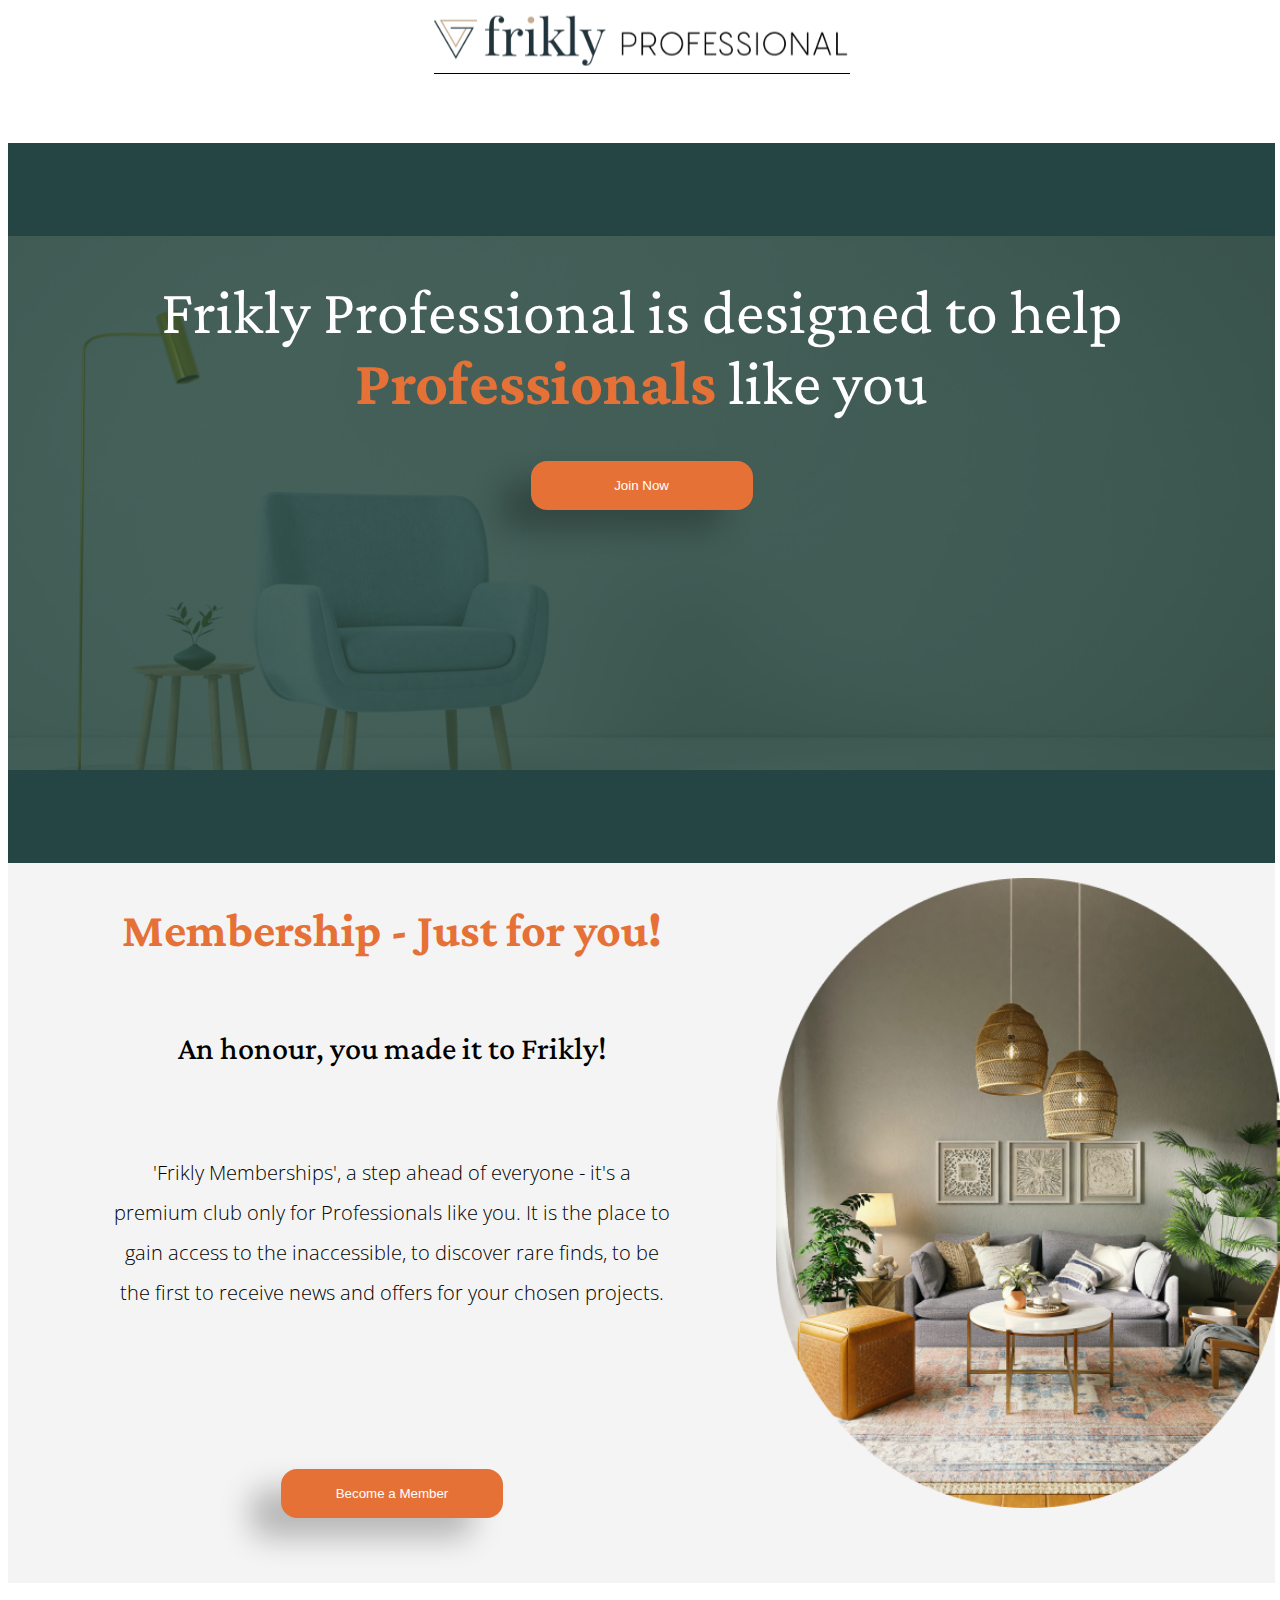
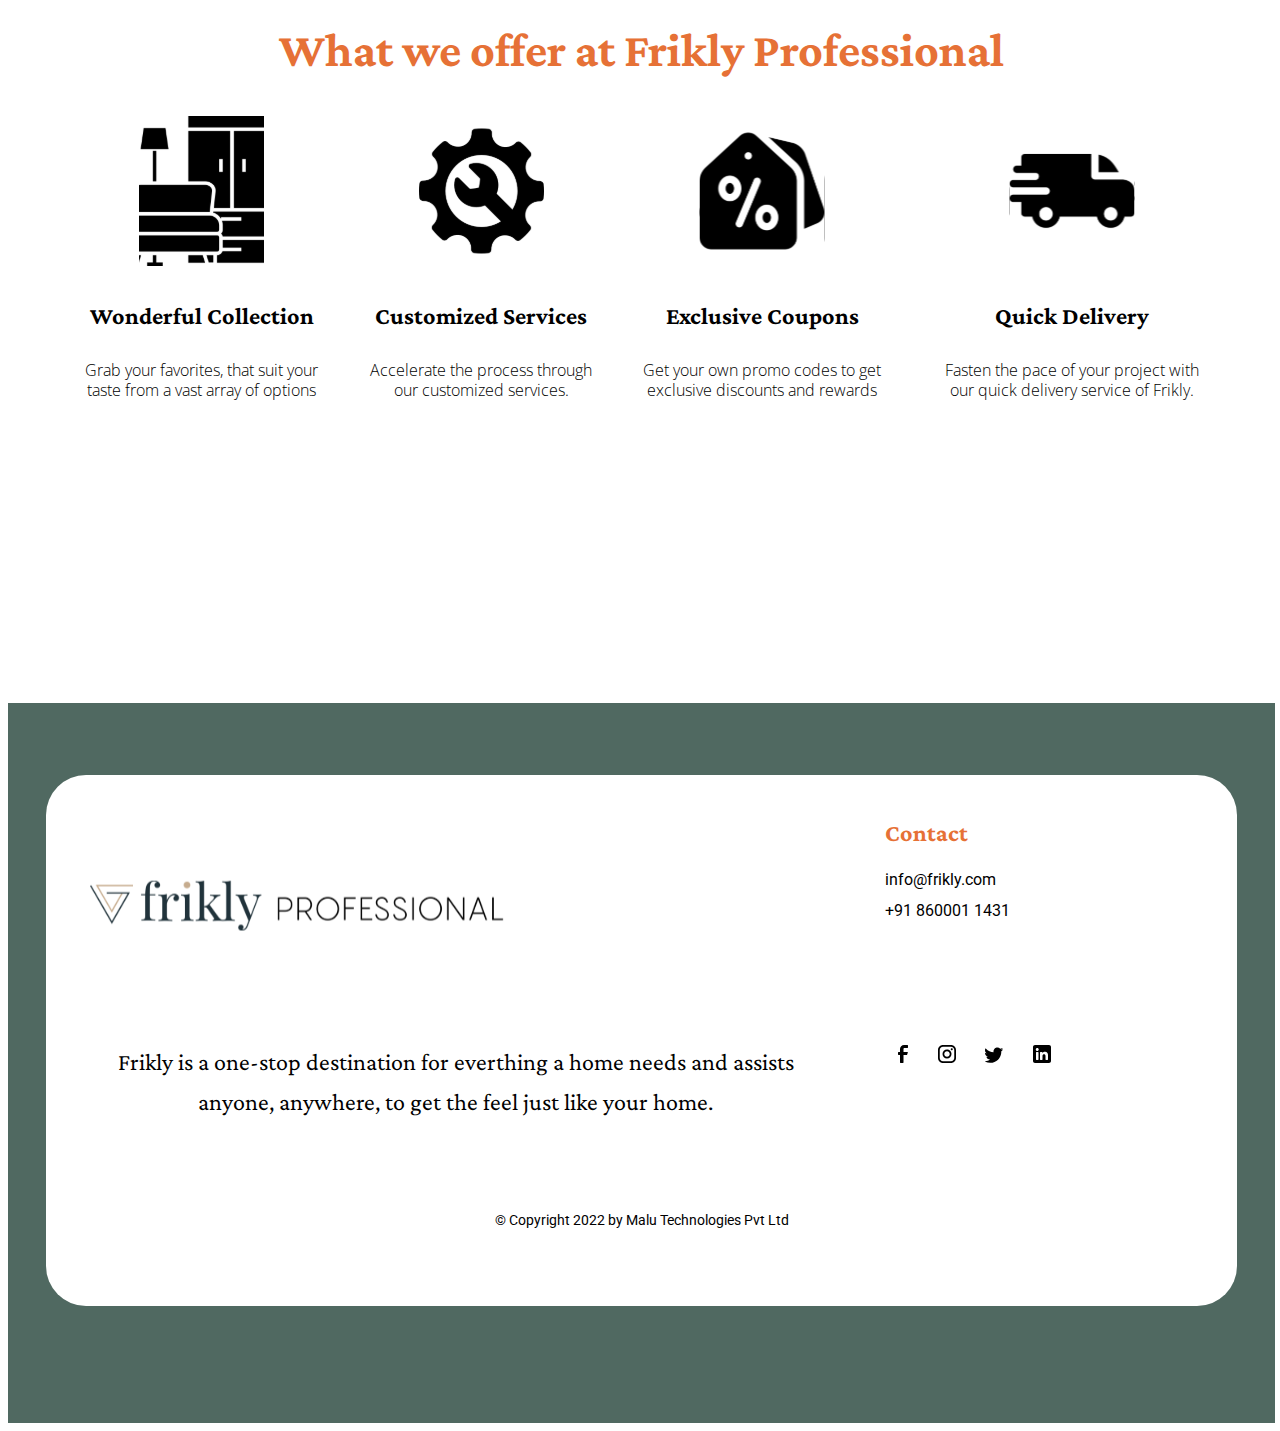
<file: Task3NewM/index.html>
<!DOCTYPE html>
<html lang="en">
<head>
    <meta charset="UTF-8">
    <meta name="viewport" content="width=device-width, initial-scale=1.0">
    <title>Frikly</title>
    <link rel="stylesheet" href="./styles.css">
    <link rel="preconnect" href="https://fonts.googleapis.com">
<link rel="preconnect" href="https://fonts.gstatic.com" crossorigin>
<link href="https://fonts.googleapis.com/css2?family=Crimson+Pro:wght@400;500;700&family=Open+Sans:wght@300&family=Poppins:wght@100;500;600&family=Roboto:wght@300;400;500;900&display=swap" rel="stylesheet">
</head>
<body>
    <header>
        <img src="./assets/image 1.svg" alt="Frikly logo">
    </header>
    <main>
        <section id="section1">
            <h1>Frikly Professional is designed to help <span id="orangeword">Professionals</span> like you</h1>
            <button type="button">Join Now</button>
        </section>
        <section id="section2">
            <h2>Membership - Just for you!</h2>
            <h3>An honour, you made it to Frikly!</h3>
            <p>'Frikly Memberships', a step ahead of everyone - it's a premium club only for Professionals like you. It is the place to gain access to the inaccessible, to discover rare finds, to be the first to receive news and offers for your chosen projects.</p>
            <button>Become a Member</button>
            <img src="./assets/Rectangle 12.png" alt="Photo of Interior">
        </section>
        <section id="section3">
            <h2>What we offer at Frikly Professional</h2>
            <div><section>
                <img src="./assets/furniture (1) 1.svg" alt="Furniture icon">
                <h4>Wonderful Collection</h4>
                <p>Grab your favorites, that suit your taste from a vast array of options</p>
            </section>
            <section>
                <img src="./assets/repairing-service 1.svg" alt="Service icon">
                <h4>Customized Services</h4>
                <p>Accelerate the process through our customized services.</p>
            </section>
            <section>
                <img src="./assets/coupon (1) 1.svg" alt="Coupon icon">
                <h4>Exclusive Coupons</h4>
                <p>Get your own promo codes to get exclusive discounts and rewards</p>
            </section>
            <section>
                <img src="./assets/fast-delivery 1.svg" alt="Delivery icon">
                <h4>Quick Delivery</h4>
                <p>Fasten the pace of your project with our quick delivery service of Frikly.</p>
            </section></div>
        </section>
    </main>
    <footer>
        <section>
            <img src="./assets/image 1.svg" alt="Frikly Logo">
            <div id="moto"> <p>Frikly is a one-stop destination for everthing a home needs and assists anyone, anywhere, to get the feel just like your home.</p> </div>
            <div id="contacts"> 
                <h4>Contact</h4>
                <p>info@frikly.com</p>
                <p>+91 860001 1431</p>
            </div>
            <div id="socials">
                <a href="" target="_blank" rel="noopener noreferrer"> <img src="./assets/Vector (1).svg" alt="Facebook icon"></a>
                <a href="" target="_blank" rel="noopener noreferrer"> <img src="./assets/Vector (2).svg" alt="Instagram icon"></a>
                <a href="" target="_blank" rel="noopener noreferrer"> <img src="./assets/Vector (3).svg" alt="Twitter icon"></a>
                <a href="" target="_blank" rel="noopener noreferrer"> <img src="./assets/Vector (4).svg" alt="LinkedIn icon"></a>
            </div>
            <div id="copy">
                <p> © Copyright 2022 by Malu Technologies Pvt Ltd</p>
            </div>
        </section>
    </footer>
</body>
</html>
</file>
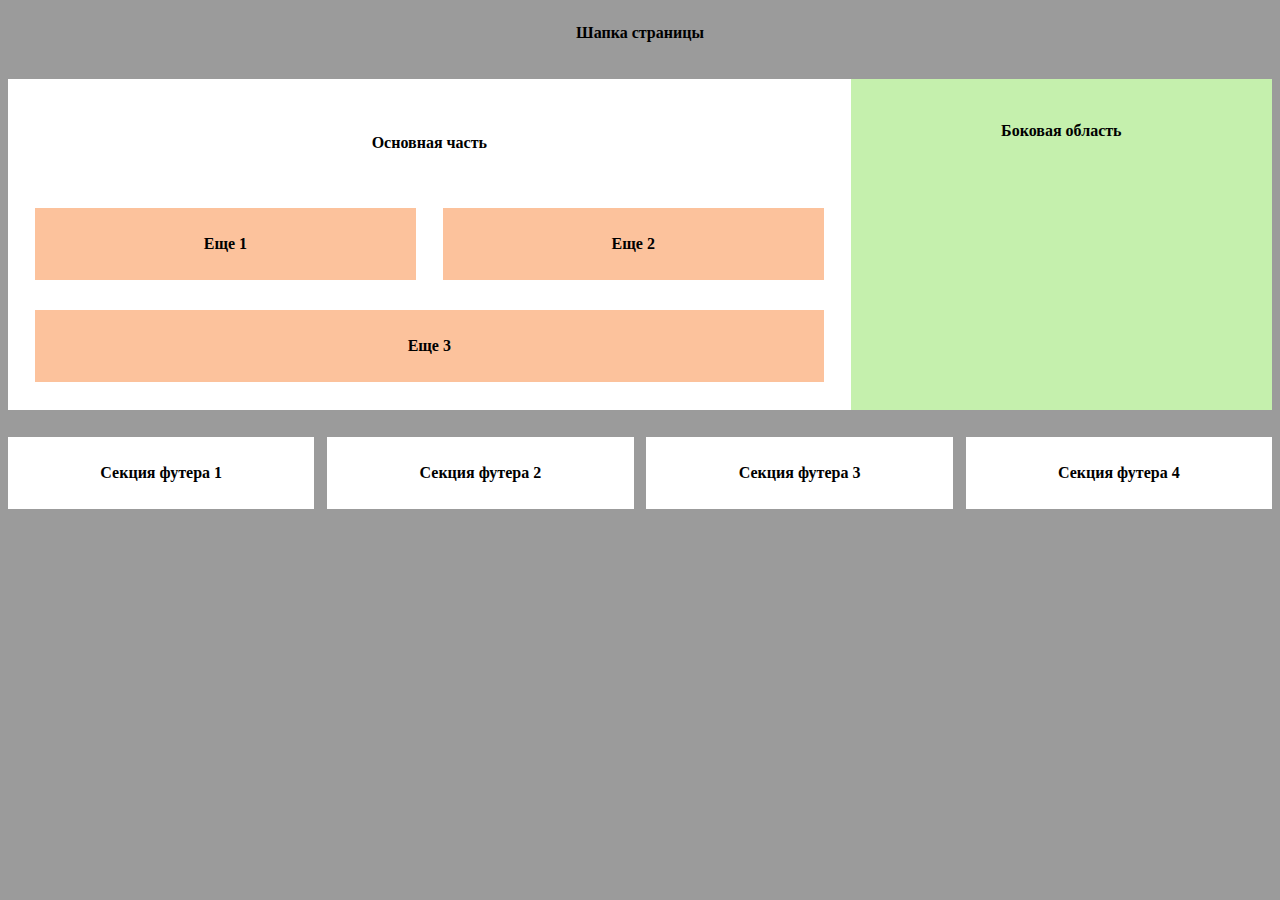
<file: Task2/Adapt/index.html>
<!DOCTYPE html>
<html lang="en">
<head>
    <meta charset="UTF-8">
    <meta name="viewport" content="width=device-width, initial-scale=1.0">
    <title>Document</title>
    <link rel="stylesheet" href="./styles.css">
</head>
<body>
    <header>
        <p>Шапка страницы</p>
    </header>
    <main>
        <section class="section">
            <div id="item-1">Основная часть</div>
            <div id="item-2">Еще 1</div>
            <div id="item-3">Еще 2</div>
            <div id="item-4">Еще 3</div>
        </section>
        <aside class="aside">
            <p>Боковая область</p>
        </aside>
    </main>
    <footer>
        <div class="footsect">Секция футера 1</div>
        <div class="footsect">Секция футера 2</div>
        <div class="footsect">Секция футера 3</div>
        <div class="footsect">Секция футера 4</div>
    </footer>
</body>
</html>
</file>
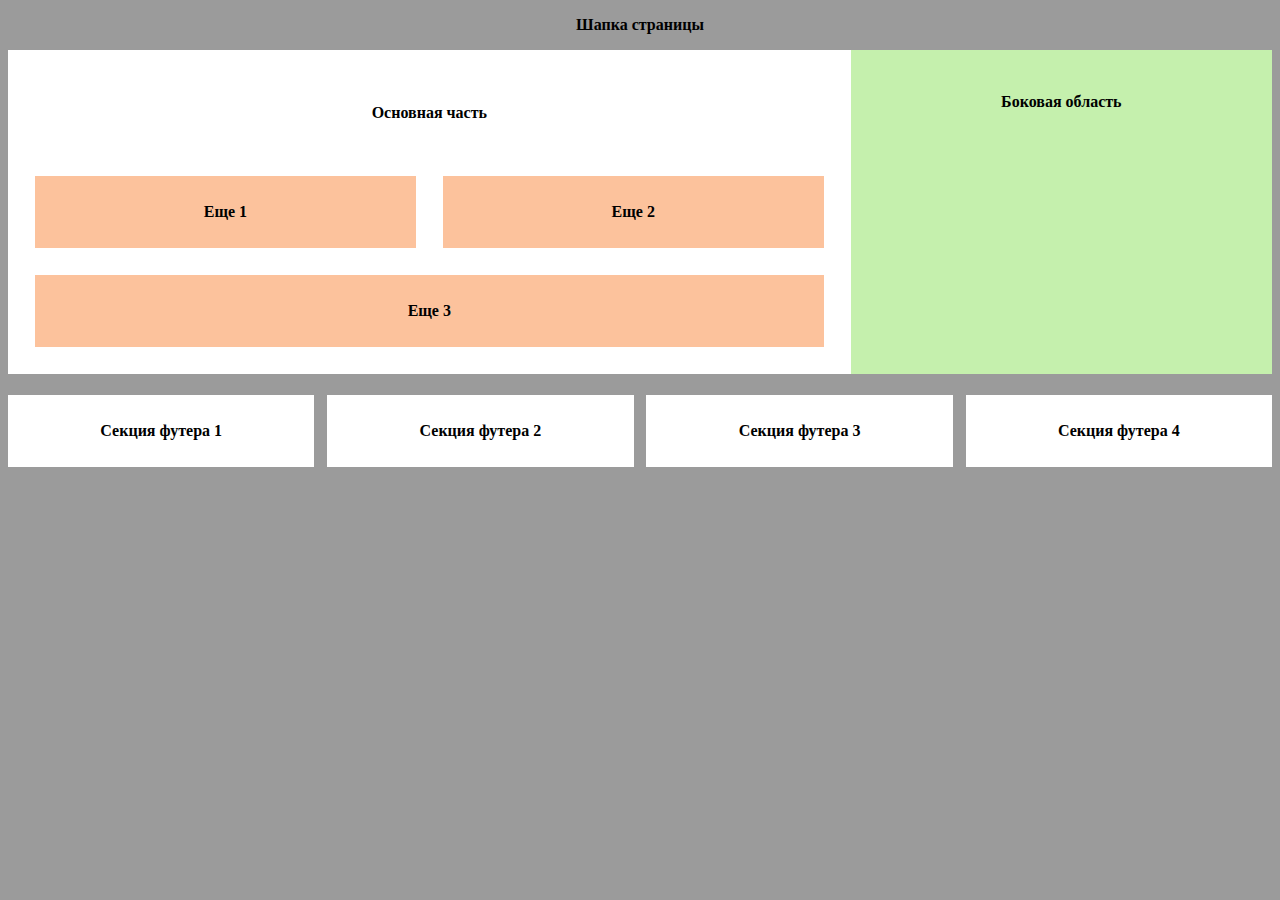
<file: Task2/Resp/index.html>
<!DOCTYPE html>
<html lang="en">
<head>
    <meta charset="UTF-8">
    <meta name="viewport" content="width=device-width, initial-scale=1.0">
    <title>Document</title>
    <link rel="stylesheet" href="./styles.css">
</head>
<body>
    <header>
        <p>Шапка страницы</p>
    </header>
    <main class="container">
        <section class="section">
            <div id="item-1">Основная часть</div>
            <div id="item-2">Еще 1</div>
            <div id="item-3">Еще 2</div>
            <div id="item-4">Еще 3</div>
        </section>
        <aside class="aside">
            <p>Боковая область</p>
        </aside>
    </main>
    <footer>
        <div class="footsect">Секция футера 1</div>
        <div class="footsect">Секция футера 2</div>
        <div class="footsect">Секция футера 3</div>
        <div class="footsect">Секция футера 4</div>
    </footer>
</body>
</html>
</file>
<file: Task3NewM/styles.css>
@media screen {
body {
    display: grid;
    grid-template-columns: 1fr;
    grid-template-rows: 15vh 1fr 80vh;
    text-align: center;
}
header img {
    border-bottom: black 1px solid;
}
main {
    display: grid;
    grid-template-columns: 1fr;
    grid-template-rows: 80vh 80vh 80vh;
}
#section1 {
    background-image: url(./assets/Rectangle\ 1.png);
    background-color: rgb(37, 68, 68);
    background-size: contain;
    background-repeat: no-repeat;
    background-position: center;
    padding-top: 10vh;
}
h1 {
    color: white ;
    font-family: 'crimson pro';
    font-size: 64px;
    font-weight: 400;
}
#orangeword {
    color: #e67136;
    font-weight: 700;
}
button {
    color: white;
    border: none;
    border-radius: 16px;
    background: #E67136;
    box-shadow: -30px 20px 30px 0px rgba(0, 0, 0, 0.25);
    width: 222px;
    padding: 17px 10px;
    align-items: center;
    gap: 10px;
}
#section2 {
    background-color: #F5F4F4;
    display: grid;
    grid-template-columns: 60vw 39vw;
    grid-template-rows: 15vh 15vh 30vh 20vh;
}
#section2 h2 {
    grid-area: 1/1/2/2;
    color:#E67136;
    font-family: 'crimson pro';
    font-size: 48px;
    font-weight: 700;
}
#section2 h3 {
    grid-area: 2/1/3/2;
    font-family: 'crimson pro';
    font-size: 32px;
    font-weight: 500;
}
#section2 p {
    grid-area: 3/1/4/2;
    margin-left: 8vw;
    margin-right: 8vw;
    font-family: 'Open Sans';
    font-size: 20px;
    font-weight: 300;
    line-height: 40px;
    letter-spacing: 0em;
    text-align: center;
}
#section2 button {
    grid-area: 4/1/5/2;
    align-self: center;
    margin-left: auto;
    margin-right: auto;
}
#section2 img {
    grid-area: 1/2/5/3;
    height: 70vh;
    padding-top: 15px;
}
#section3 div{
    display: flex;
    margin-left: 5vw;
    margin-right: 5vw;
    gap: 3vw;
}
h2 {
    color:#E67136;
    font-family: 'crimson pro';
    font-size: 48px;
    font-weight: 700;
}
h4 {
    color:black;
    font-family: 'crimson pro';
    font-size: 24px;
    font-weight: 700;
}
#section3 p {
    font-family: 'open sans';
    font-size: 16px;
    font-weight: 300;
    line-height: 20px;
    text-align: center;
}
footer{
    background: rgba(36, 68, 57, 0.8);
}
footer section {
    background: white;
    border-radius: 40px;
    margin-top: 8vh;
    margin-bottom: 8vh;
    margin-left: 3vw;
    margin-right: 3vw;
    padding: 2vh;
    display: grid;
    grid-template-rows: 25vh 20vh 10vh;
    grid-template-columns: 70% 30%;
}
footer img {
    grid-area: 1/1/2/2;
    align-self: center;
    padding-left: 2vw;
}
#moto {
    grid-area: 2/1/3/2;
    font-family: 'Crimson Pro';
    font-style: normal;
    font-weight: 400;
    font-size: 24px;
    line-height: 40px;
    text-align: center;
    padding-left: 2vw;
    padding-right: 4vw;
}
#contacts{
    grid-area: 1/2/2/3;
    text-align: left;
    font-family: 'roboto';
    font-size: 16px;
    line-height: 15px;
    padding-left: 1vw;
}
#contacts h4{
    color: #E67136;
}
#socials {
    grid-area: 2/2/3/3;
    text-align: left;
    padding-top: 3vh;
}
#copy {
    grid-area: 3/1/4/3;
    font-family: 'roboto';
    font-weight: 400;
    font-size: 14px;
}
}

@media screen and (max-width: 400px) {
    body {
        display: grid;
        grid-template-columns: 1fr;
        grid-template-rows: 10vh 200vh 50vh;
        margin: 0;
    }
    header img {
        width: 172px;
        padding-top: 3vh;
    }
    main {
        display: grid;
        grid-template-columns: 1fr;
        grid-template-rows: 50vh 60vh 40vh;
    }
    #section1 {
        background-size: cover;
        padding-top: 0;
        max-width: 400px;
    }
    h1 {
        font-size: 24px;
    }
    button {
        display:flex;
        border-radius: 8px;
        width: 164px;
        height: 25px;
        padding: 17.5px 10px;
        align-items: center;
        justify-content: center;
        margin-left: auto;
        margin-right: auto;
    }
    #section2 {
        display: grid;
        grid-template-columns: 1fr;
        grid-template-rows: 10vh 20vh 10vh 10vh 10vh;
    }
    #section2 h2 {
        font-size: 20px;
    }
    #section2 h3 {
        grid-area: 3/1/4/2;
        font-size: 20px;
        font-weight: 500;
    }
    #section2 p {
        grid-area: 4/1/5/2;
        margin-left: 1vw;
        margin-right: 1vw;
        font-size: 13px;
        line-height: 20px;
    }
    #section2 button {
        grid-area: 5/1/6/2;
    }
    #section2 img {
        grid-area: 2/1/3/2;
        height: 20vh;
        margin-left: auto;
        margin-right: auto;
        padding-top: 0px;
    }
    #section3 div{
        display: flex;
        flex-direction: column;
        margin-left: auto;
        margin-right: auto;
        gap: 1vw;
    }
    h2 {
        font-size: 20px;
    }
    h4 {
        font-size: 16px;
    }
    #section3 p {
        font-size: 13px;
        line-height: 10px;
    }
    #section3 img {
        max-width: 8vw;
    }
    footer{
        background: rgba(36, 68, 57, 0.8);
    }
    footer section {
        border-radius: 20px;
        margin-top: 4vh;
        margin-bottom: 4vh;
        margin-left: 0;
        margin-right: 0;
        padding: 0;
        display: grid;
        grid-template-rows: 25vh 20vh 10vh;
        grid-template-columns: 70% 30%;
    }
    footer img {
        grid-area: 1/1/2/2;
        align-self: center;
        padding-left: 2vw;
    }
    #moto {
        grid-area: 2/1/3/2;
        font-family: 'Crimson Pro';
        font-style: normal;
        font-weight: 400;
        font-size: 24px;
        line-height: 40px;
        text-align: center;
        padding-left: 2vw;
        padding-right: 4vw;
    }
    #contacts{
        grid-area: 1/2/2/3;
        text-align: left;
        font-family: 'roboto';
        font-size: 16px;
        line-height: 15px;
        padding-left: 1vw;
    }
    #contacts h4{
        color: #E67136;
    }
    #socials {
        grid-area: 2/2/3/3;
        text-align: left;
        padding-top: 3vh;
    }
    #copy {
        grid-area: 3/1/4/3;
        font-family: 'roboto';
        font-weight: 400;
        font-size: 14px;
    }
}
</file>
<file: Task2/Adapt/styles.css>
@media screen {
    body {
        background-color: rgb(155, 155, 155);
        text-align: center;
        font-size: 1rem;
        font-weight: bold;
        display: grid;
        grid-template-columns: 1fr;
        grid-template-rows: 15% 70% 15%;
    }
    header {
        grid-area: 1/1/2/2;
    }
    main {
        grid-area: 2/1/3/2;
        display: grid;
        grid-template-columns: 2fr 1fr;
        grid-template-rows: 1fr;
    }
    .section {
        background-color: white ;
        grid-area: 1/1/2/2;
        display: grid;
        grid-template-columns: 1fr 1fr;
        grid-template-rows: 1fr 1fr 1fr;
        gap: 3vh;
        padding: 3vh;
        align-items: center;
    }
    #item-1 {
        grid-area: 1/1/2/3;   
    }
    #item-2 {
        grid-area: 2/1/3/2;
        background-color:rgb(252, 194, 156);
        font-weight: bold;
        padding-top: 3vh;
        padding-bottom: 3vh;
    }
    #item-3 {
        grid-area: 2/2/3/3;
        background-color:rgb(252, 194, 156);
        font-weight: bold;
        padding-top: 3vh;
        padding-bottom: 3vh;
    }
    #item-4 {
        grid-area: 3/1/4/3;
        background-color:rgb(252, 194, 156);
        font-weight: bold;
        padding-top: 3vh;
        padding-bottom: 3vh;
    }
    .aside {
        grid-area: 1/2/2/3;
        background-color: rgb(197, 240, 173);
        padding-top: 3vh;
    }
    footer {
        grid-area: 3/1/4/2;
        display:grid;
        grid-template-columns: repeat(4, 1fr);
        grid-template-rows: 1fr;
        gap: 1vw;
        padding-top: 3vh;
        align-items: center;
    }
    .footsect {
        background-color: white;
        font-weight: bold;
        padding-top: 3vh;
        padding-bottom: 3vh;
    }
}
@media screen and (max-width: 768px) and (min-width: 376px) {
    .section {
        display: grid;
        grid-template-columns: 1fr;
        grid-template-rows: 1fr 1fr 1fr 1fr;
    }
    #item-1 {
        grid-area: 1/1/2/2;   
    }
    #item-2 {
        grid-area: 2/1/3/2;
    }
    #item-3 {
        grid-area: 3/1/4/2;
    }
    #item-4 {
        grid-area: 4/1/5/2;
    }
}

@media screen and (max-width: 375px) {
    body {
        font-size: 0.5rem;
        max-width: 375px;
    }
    main {
        grid-area: 2/1/3/2;
        display: grid;
        grid-template-columns: 1fr;
        grid-template-rows: 1fr;
    }
    .aside {
        display: none;
    }
    footer {
        grid-area: 3/1/4/2;
        display:flex;
        flex-direction: column;
        justify-content: flex-start;
        align-items: stretch;
        
    }
}
</file>
<file: Task2/Resp/styles.css>
body {
    background-color: rgb(155, 155, 155);
    text-align: center;
    font-size: 1rem;
    font-weight: bold;
}
.container {
    display: grid;
    grid-template-columns: 1fr 1fr 1fr ;
    grid-template-rows: repeat(3, 1fr);
    min-height: 70%;
}
.section {
    background-color: white ;
    grid-area: 1/1/4/3;
    display: grid;
    grid-template-columns: 1fr 1fr;
    grid-template-rows: 1fr 1fr 1fr;
    gap: 3vh;
    padding: 3vh;
    align-items: center;
}
#item-1 {
    grid-area: 1/1/2/3;   
}
#item-2 {
    grid-area: 2/1/3/2;
    background-color:rgb(252, 194, 156);
    font-weight: bold;
    padding-top: 3vh;
    padding-bottom: 3vh;
}
#item-3 {
    grid-area: 2/2/3/3;
    background-color:rgb(252, 194, 156);
    font-weight: bold;
    padding-top: 3vh;
    padding-bottom: 3vh;
}
#item-4 {
    grid-area: 3/1/4/3;
    background-color:rgb(252, 194, 156);
    font-weight: bold;
    padding-top: 3vh;
    padding-bottom: 3vh;
}
.aside {
    grid-area: 1/3/4/4;
    background-color: rgb(197, 240, 173);
    padding-top: 3vh;
}
footer {
    display:grid;
    grid-template-columns: repeat(4, 1fr);
    grid-template-rows: 60px;
    gap: 1vw;
    padding-top: 3vh;
    align-items: center;
}
.footsect {
    background-color: white;
    font-weight: bold;
    padding-top: 3vh;
    padding-bottom: 3vh;
}
</file>
